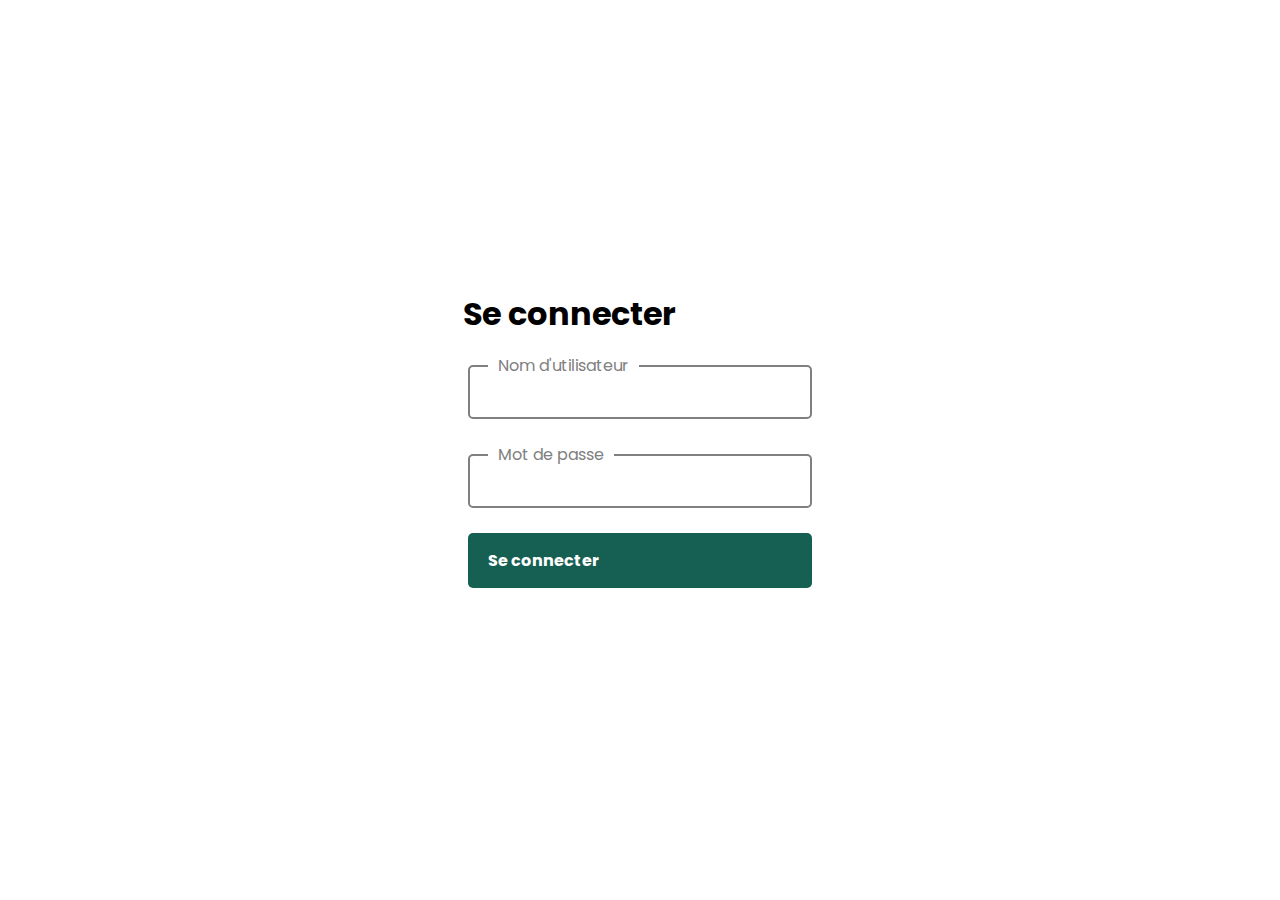
<file: index.html>
<!DOCTYPE html>
<html lang="fr">

<head>
    <meta charset="UTF-8">
    <meta http-equiv="X-UA-Compatible" content="IE=edge">
    <meta name="viewport" content="width=device-width, initial-scale=1.0">
    <link rel="stylesheet" href="style.css">
    <link rel="preconnect" href="https://fonts.googleapis.com">
    <link rel="preconnect" href="https://fonts.gstatic.com" crossorigin>
    <link href="https://fonts.googleapis.com/css2?family=Poppins:wght@400;500;700&display=swap" rel="stylesheet">
    <title>Connexion</title>
</head>

<body>
    <form class="login">
        <h1>Se connecter</h1>
        <div>
            <label for="username">Nom d'utilisateur</label>
            <input name="username" id="username" type="text">
        </div>
        <div>
            <label for="password">Mot de passe</label>
            <input name="password" id="password" type="password">
        </div>
        <p class="message"></p>
        <button id="connect">Se connecter</button>
    </form>
    <script src="js/login.js"></script>
</body>

</html>
</file>
<file: style.css>
body {
    height: 100vh;
    margin: 0px;
    padding: 0;
    display: flex;
    font-family: 'Poppins', sans-serif;
}
.login {
    display: flex;
    /*background-color: aliceblue;*/
    /* box-shadow: 1px 1px 1px 1px grey; */
    flex-direction: column;
    border-radius: 10px;
    margin: auto;
}
.login div {
    display: flex;
    flex-direction: column;
    justify-content: center;
    text-align: center;
    align-items: flex-start;
    padding:5px;
}
.login label {
    margin-left: 20px;
    background-color: white;
    color: gray;
    transform: translateY(50%);
    padding: 0px 10px;
}
.login input {
    width: 230px;
    padding: 15px 20px;
    border-radius: 5px;
    border: 2px solid gray;
    transition: 0.25s ease-in-out;
}
.login input:focus, .login input:focus-visible {
    border: 2px solid #166053;
}
#connect {
    display: flex;
    width: fit-content;
    margin: 20px 5px;
    font-family: 'Poppins', sans-serif;
    border: none;
    background-color: #166053;
    border-radius: 5px;
    font-weight: bold;
    color: white;
    width: 275px;
    padding: 15px 20px;
    font-size: 16px;
}
.login form {
    margin: auto;
}
.login h1 {
    font-weight: bold;
    line-height: 0;
}
.login input {
    font-family: 'Poppins', sans-serif;
}
.login a {
    color: #166053;
    font-weight: bold;
}

.message {
    background-color: rgb(255, 164, 164);
    border-left: 4px solid rgb(184, 0, 0);
    color: rgb(184, 0, 0);
    text-align: left !important;
    width: auto;
    padding: 10px;
    margin: 20px 5px 0px 5px;
    display: none !important;
}

.show {
    display: inherit !important;
}

@media screen and (min-width:425px) {
    .login input {
        width: 300px;
    }

    #connect {
        width: 344px;
    }
}
</file>
